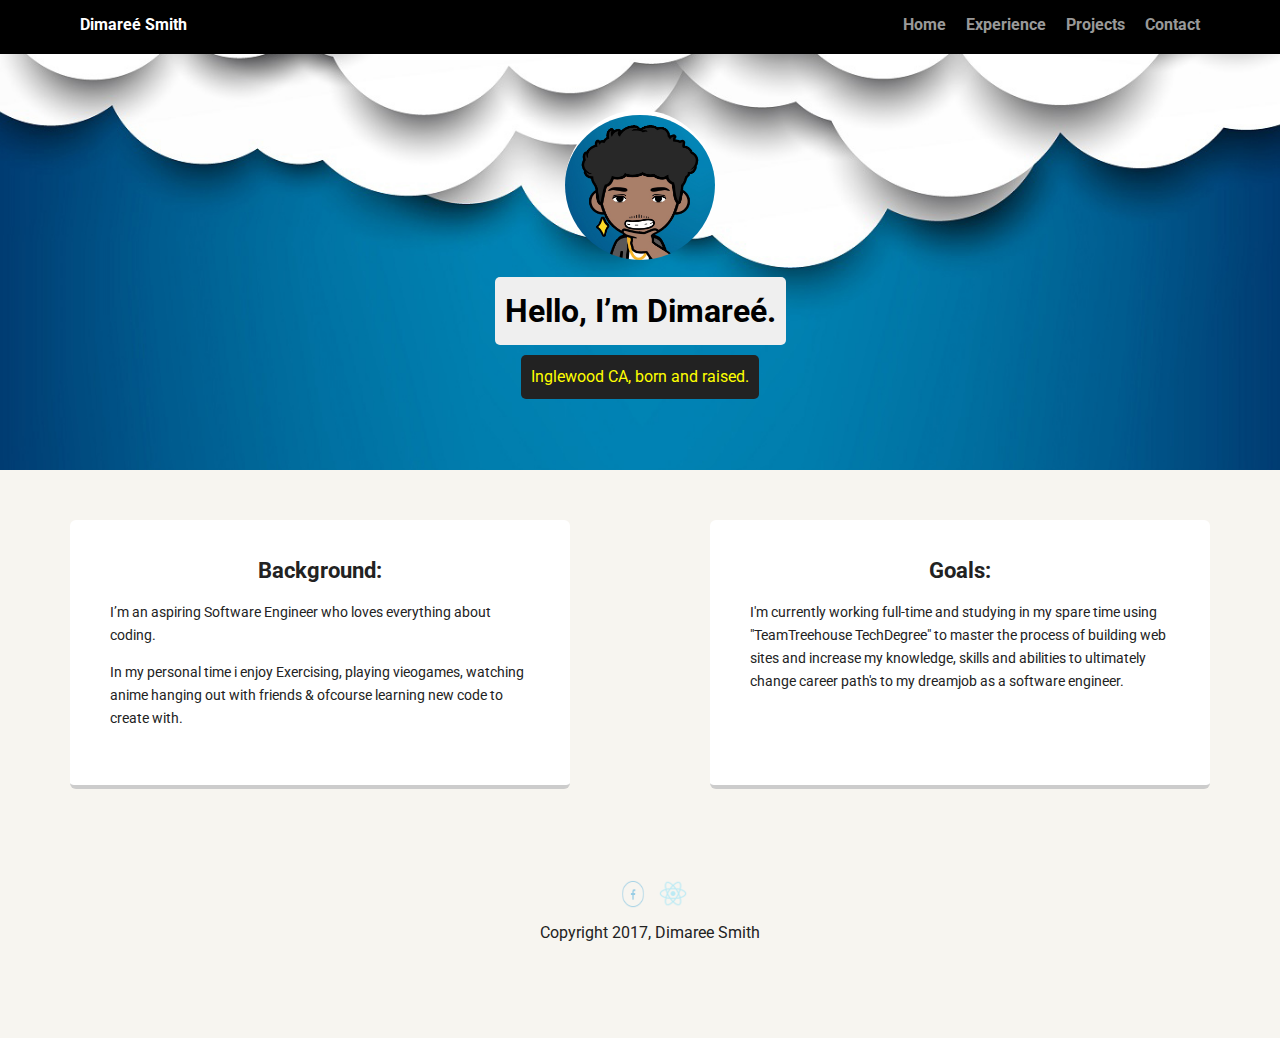
<file: index.html>
<!doctype html>
<html lang="en">
<head>
  <meta charset="utf-8">
  <title>Dimareé Smith Profile</title>
  <meta name="viewport" content="width=device-width, initial-scale=1.0">
  <link rel="stylesheet" href="styles.css">
  <link href="https://fonts.googleapis.com/css?family=Muli%7CRoboto:400,300,500,700,900" rel="stylesheet">
</head>
  <body>
    <div class="main-nav">
      <ul class="nav">
        <li class="name">Dimareé Smith</li>
        <li><a href="index.html">Home</a></li>
        <li><a href="experience.html">Experience</a></li>
        <li><a href="projects.html">Projects</a></li>
        <li><a href="contact.html">Contact</a></li>
      </ul>
    </div>
    <header>
      <img src="images/me.jpg" alt="Drawing of Dimaree Smith" class="profile-image">
      <h1 class="tag name">Hello, I’m Dimareé.</h1>
      <p class="tag location">Inglewood CA, born and raised.</p>
    </header>
    <main class="flex">
      <div class="card">
        <h2>Background:</h2>
      <p>I’m an aspiring Software Engineer who loves everything about coding.</p>
      <p>In my personal time i enjoy Exercising, playing vieogames, watching anime hanging out with friends & ofcourse learning new code to create with.</p>
    </div>
      <div class="card">
        <h2>Goals:</h2>
        <p>I'm currently working full-time and studying in my spare time using "TeamTreehouse TechDegree" to master the process of building web sites and increase my knowledge, skills and abilities to ultimately change career path's to my dreamjob as a software engineer.</p>
      </div>
    </main>
    <footer>
      <ul>
        <li><a href="https://www.facebook.com/Dimaree.Montre.Smith" class="social facebook">Facebook</a></li>
        <li><a href="https://github.com/Dimaree" class="social github">Github</a></li>
      </ul>
      <p class="copyright">Copyright 2017, Dimaree Smith</p>
    </footer>
  </body>
  </html>
</file>
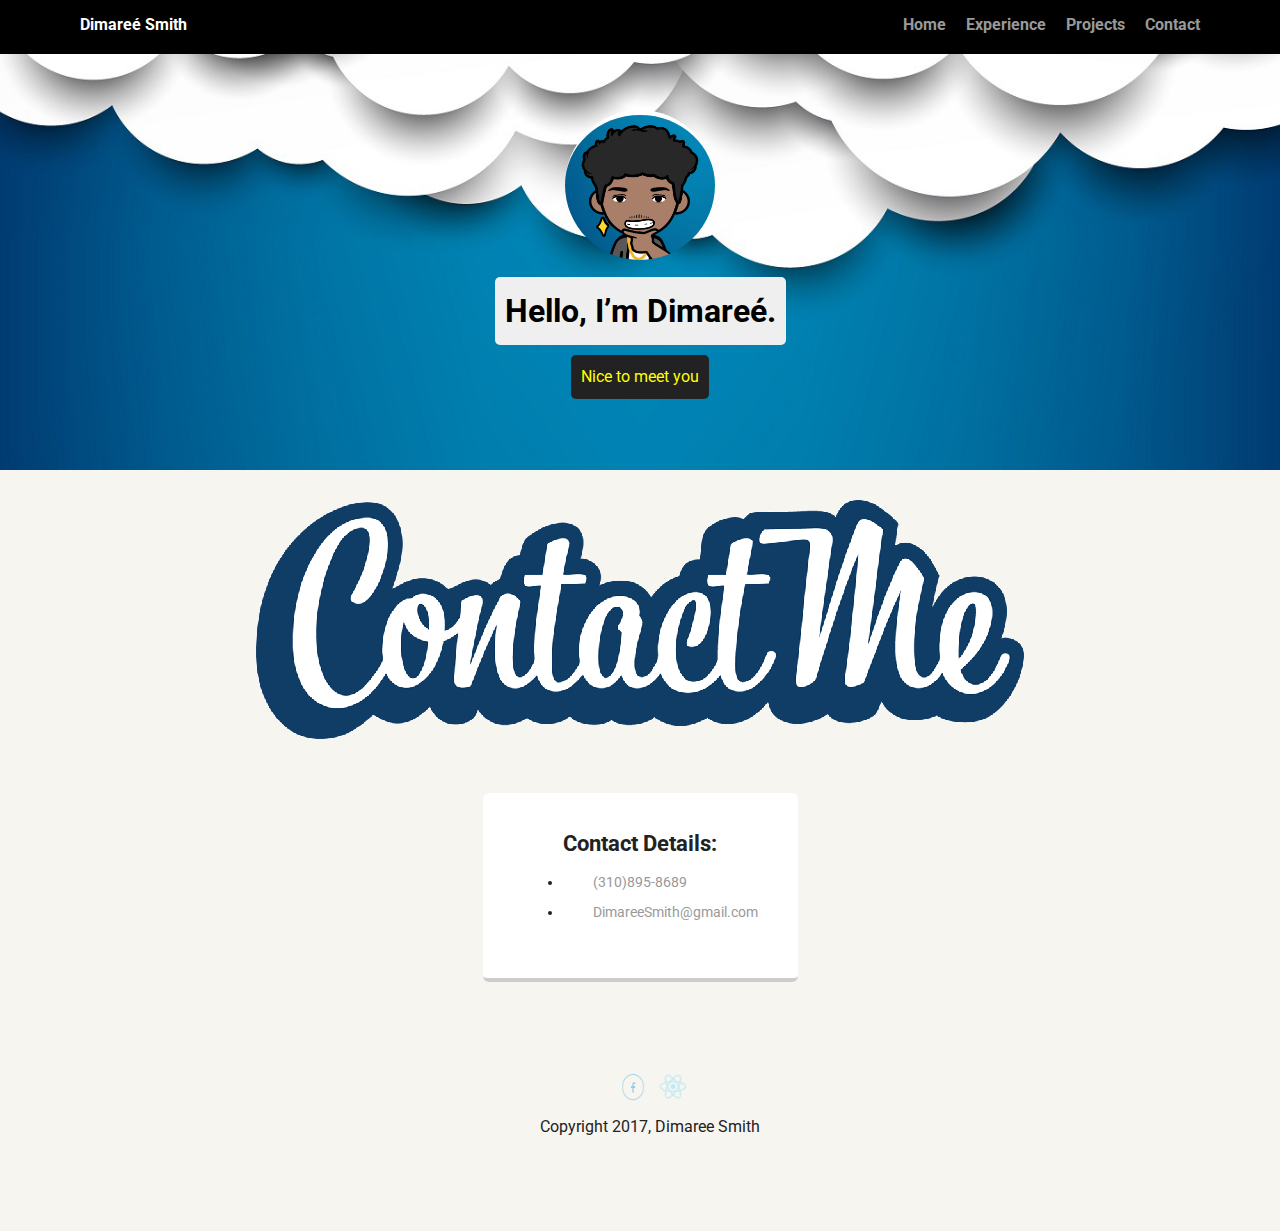
<file: contact.html>
<!doctype html>
<html lang="en">
<head>
  <meta charset="utf-8">
  <title>Dimareé Smith Profile</title>
  <meta name="viewport" content="width=device-width, initial-scale=1.0">
  <link rel="stylesheet" href="styles.css">
  <link href="https://fonts.googleapis.com/css?family=Muli%7CRoboto:400,300,500,700,900" rel="stylesheet">
</head>
  <body>
    <div class="main-nav">
      <ul class="nav">
        <li class="name">Dimareé Smith</li>
        <li><a href="index.html">Home</a></li>
        <li><a href="experience.html">Experience</a></li>
        <li><a href="projects.html">Projects</a></li>
        <li><a href="contact.html">Contact</a></li>
      </ul>
    </div>
    <header>
      <img src="images/me.jpg" alt="Drawing of Dimaree Smith" class="profile-image">
      <h1 class="tag name">Hello, I’m Dimareé.</h1>
      <p class="tag location">Nice to meet you</p>
    </header>
    <img src="images/contactme.gif" alt="contact me picture" class="contactme">
    <main class="flex">
      <div class="card">
        <h2>Contact Details:</h2>
        <ul>
          <li class="phone"><a href="tel:(310)895-8689">(310)895-8689</a></li>
          <li class="mail"><a href="mailto:DimareeSmith@gmail.com">DimareeSmith@gmail.com</a></li>
        </ul>
      </div>
    </main>
    <footer>
      <ul>
        <li><a href="https://www.facebook.com/Dimaree.Montre.Smith" class="social facebook">Facebook</a></li>
        <li><a href="https://github.com/Dimaree" class="social github">Github</a></li>
      </ul>
      <p class="copyright">Copyright 2017, Dimaree Smith</p>
    </footer>
  </body>
  </html>
</file>
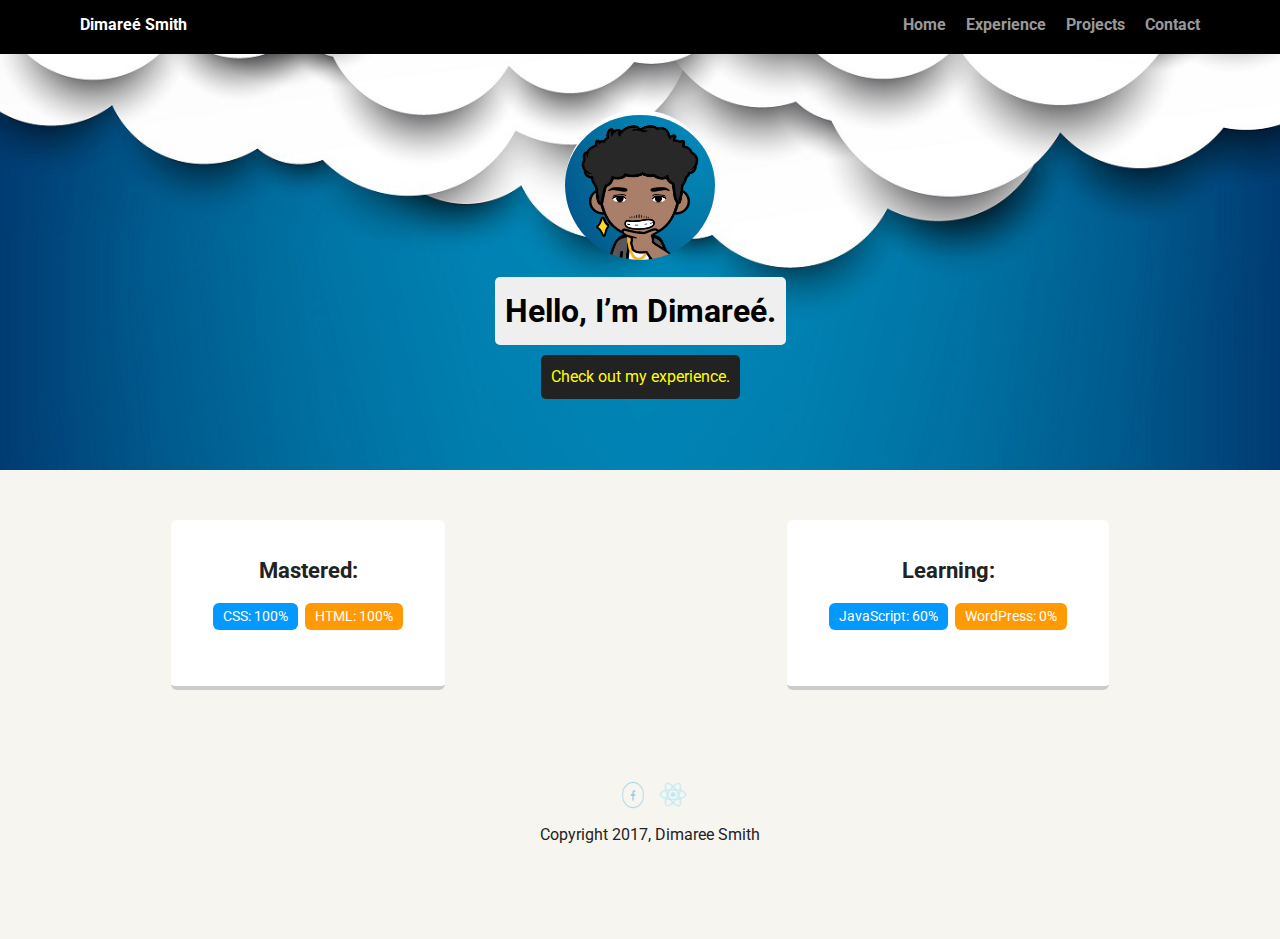
<file: experience.html>
<!doctype html>
<html lang="en">
<head>
  <meta charset="utf-8">
  <title>Dimareé Smith Profile</title>
  <meta name="viewport" content="width=device-width, initial-scale=1.0">
  <link rel="stylesheet" href="styles.css">
  <link href="https://fonts.googleapis.com/css?family=Muli%7CRoboto:400,300,500,700,900" rel="stylesheet">
</head>
  <body>
    <div class="main-nav">
      <ul class="nav">
        <li class="name">Dimareé Smith</li>
        <li><a href="index.html">Home</a></li>
        <li><a href="experience.html">Experience</a></li>
        <li><a href="projects.html">Projects</a></li>
        <li><a href="contact.html">Contact</a></li>
      </ul>
    </div>
    <header>
      <img src="images/me.jpg" alt="Drawing of Dimaree Smith" class="profile-image">
      <h1 class="tag name">Hello, I’m Dimareé.</h1>
      <p class="tag location">Check out my experience.</p>
    </header>
    <main class="flex">
      <div class="card">
        <h2>Mastered:</h2>
      <ul class="skills">
        <li>CSS: 100%</li>
        <li>HTML: 100%</li>
      </ul>
      </div>
      <div class="card">
        <h2>Learning:</h2>
        <ul class="skills">
          <li>JavaScript: 60%</li>
          <li>WordPress: 0%</li>
        </ul>
      </div>
    </main>
    <footer>
      <ul>
        <li><a href="https://www.facebook.com/Dimaree.Montre.Smith" class="social facebook">Facebook</a></li>
        <li><a href="https://github.com/Dimaree" class="social github">Github</a></li>
      </ul>
      <p class="copyright">Copyright 2017, Dimaree Smith</p>
    </footer>
  </body>
  </html>
</file>
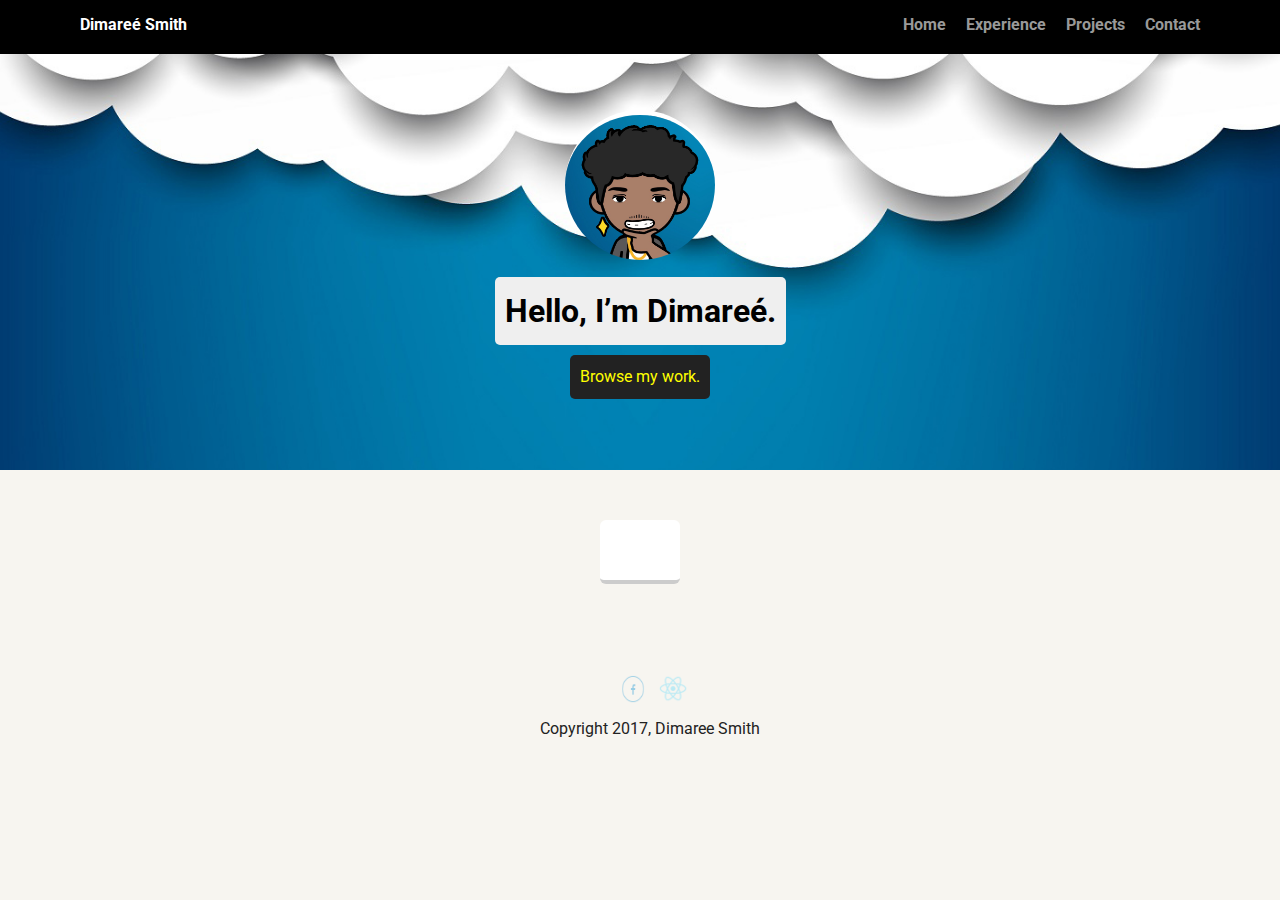
<file: projects.html>
<!doctype html>
<html lang="en">
<head>
  <meta charset="utf-8">
  <title>Dimareé Smith Profile</title>
  <meta name="viewport" content="width=device-width, initial-scale=1.0">
  <link rel="stylesheet" href="styles.css">
  <link href="https://fonts.googleapis.com/css?family=Muli%7CRoboto:400,300,500,700,900" rel="stylesheet">
</head>
  <body>
    <div class="main-nav">
        <ul class="nav">
          <li class="name">Dimareé Smith</li>
          <li><a href="index.html">Home</a></li>
          <li><a href="experience.html">Experience</a></li>
          <li><a href="projects.html">Projects</a></li>
          <li><a href="contact.html">Contact</a></li>
        </ul>
    </div>
    <header>
      <img src="images/me.jpg" alt="Drawing of Dimaree Smith" class="profile-image">
      <h1 class="tag name">Hello, I’m Dimareé.</h1>
      <p class="tag location">Browse my work.</p>
    </header>
    <main class="flex">
      <div class="card">

      </div>
    </main>
    <footer>
      <ul>
        <li><a href="https://www.facebook.com/Dimaree.Montre.Smith" class="social facebook">Facebook</a></li>
        <li><a href="https://github.com/Dimaree" class="social github">Github</a></li>
      </ul>
      <p class="copyright">Copyright 2017, Dimaree Smith</p>
    </footer>
  </body>
  </html>
</file>
<file: styles.css>
/* Global Layout Set-up */

* {

  box-sizing: border-box;

}



h2 {

  text-align: center;

}



.name:hover {

  transform: scale(1.2);

  transition: all 0.5s;

}



.location:hover {

  transform: scale(1.2);

  transition: all 0.5s;

}



body {

  margin: 0;

  padding: 0;

  text-align: center;

  font-family: 'Roboto', sans-serif;

  color: #222;

  background: #f7f5f0;

}

/* Link Styles */



a {

  text-decoration: none;

  color: #999;

}

a:hover {

  color: #6633ff;

}



/* Section Styles */

.card {

  list-style: none;

  padding: 0;

  margin: 0;

  font-size: 0.9em;

}



.card a {

  display: block;

  min-height: 20px;

  background-repeat: no-repeat;

  background-size: 20px 20px;

  padding: 0 0 0 30px;

  margin: 0 0 10px;

}



.main-nav {

  width: 100%;

  background: black;

  min-height: 30px;

  padding: 10px;

  position: fixed;

  text-align: center;

}

.nav {

  display: flex;

  justify-content: space-around;

  font-weight: 700;

  list-style-type: none;

  margin: 0 auto;

  padding: 0;

}



.nav .name {

    display: block;

    margin-right: auto;

    color: white;

}

.nav li {

  padding: 5px 10px 10px 10px;

}

.nav a {

  transition: all .5s;

}

.nav a:hover {

  transform: scale(1.2);

  color: white

}

.contactme {
  margin-top: 30px;
}

header {

  text-align: center;

  background: url('images/clouds.jpg') no-repeat top center ;

  background-size: cover;

  overflow: hidden;

  padding-top: 60px;

}

header {

  line-height: 1.5;

}

header .profile-image {

  margin-top: 50px;

  width: 150px;

  height: 150px;

  border-radius: 100%;

  border-top: 5px solid white;

  transition: all 0.5s;

}

header .profile-image:hover {

  transform: scale(1.2) rotate(5deg);

}

.tag {

  background-color: #efefef;

  color: black;

  padding: 10px;

  border-radius: 5px;

  display: table;

  margin: 10px auto;

}

.location {

  background-color: #222;

  color: yellow;

}

.card {

  margin: 30px;

  padding: 20px 40px 40px;

  max-width: 500px;

  text-align: left;

  background: #fff;

  border-bottom: 4px solid #ccc;

  border-radius: 6px;

  transition: all .5s;

}



.card:hover {

  transform: scale(1.2);

  border-color: skyblue;

}



.skills:hover {

  transform: scale(1.2);

  transition: all 0.5s;

}



ul.skills {

  padding: 0;

  text-align: center;

}



.skills li {

  border-radius: 6px;

  display: inline-block;

  background: #ff9904;

  color: white;

  padding: 5px 10px;

  margin: 2px;

}



.skills li:nth-child(odd) {

  background: #0399ff;

}




footer {

  width: 100%;

  min-height: 30px;

  padding: 20px 0 40px 20px;

  text-align: center;

  clear: both;

}



footer .copyright {

  top: -8px;

  font-size: .75em;

}



footer ul {

  list-style-type: none;

  margin: 0;

  padding: 0;

}



footer ul li {

  display: inline-block;

}

a.social {

  display: inline-block;

  text-indent: -9999px;

  margin-left: 5px;

  width: 30px;

  height: 30px;

  background-size: 30px 30px;

  opacity: .4;

  transition: all .5s;

}

a.facebook {

  background-image: url(images/Facebook-logo.png);

}

a.github {

  background-image: url(images/github-logo.png);

}

a.social:hover {

  opacity: 1;

}

.clearfix {

  clear: both;

}



/* Styles for larger screens */

@media screen and (min-width: 720px) {



  .flex {

      display: -ms-flexbox;      /* TWEENER - IE 10 */

      display: flex;

      max-width: 100%;

      -ms-flex-pack: distribute;

      justify-content: space-around;

      margin: 0 auto;

  }



  header {

    min-height: 470px;

  }



  .nav {

    max-width: 1200px;

    padding: 0 30px;

  }





  main {

    padding-top: 20px;

  }



  main p {

    line-height: 1.6em;

  }



  footer {

    font-size: 1.3em;

    max-width: 1200px;

    margin: 40px auto;
  }
}
</file>
